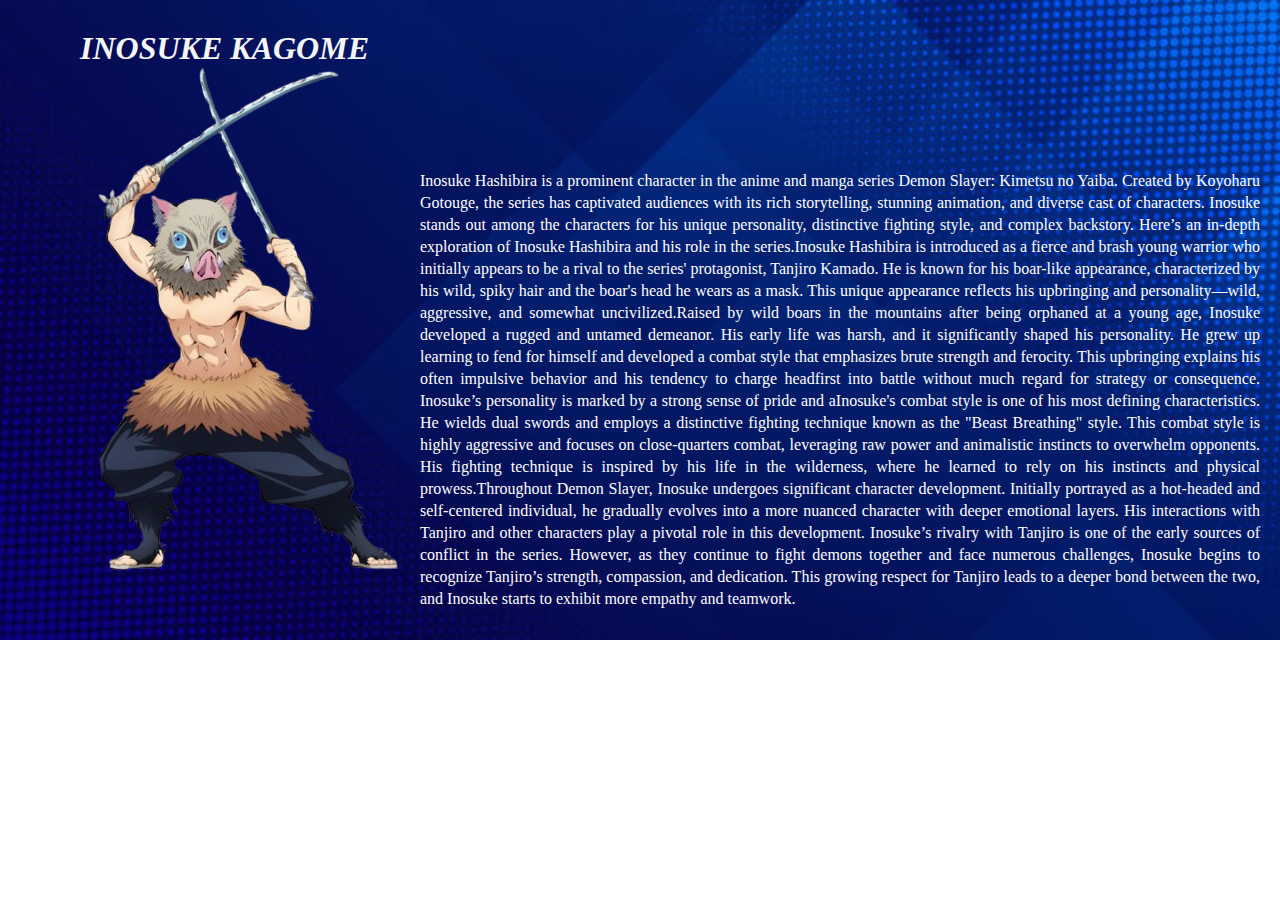
<file: inosuke.html>
<!DOCTYPE html>
<html lang="en">
<head>
    <meta charset="UTF-8">
    <meta name="viewport" content="width=device-width, initial-scale=1.0">
    <title>Document</title>
    <link rel="stylesheet" href="inosuke.css">
</head>
<body>
    <h1 style="color:whitesmoke;">INOSUKE KAGOME</h1>
    <div class="top">
    <img src="inosuke-removebg-preview.png" alt="">
    <p>
        Inosuke Hashibira is a prominent character in the anime and manga series Demon Slayer: Kimetsu no Yaiba. Created by Koyoharu Gotouge, the series has captivated audiences with its rich storytelling, stunning animation, and diverse cast of characters. Inosuke stands out among the characters for his unique personality, distinctive fighting style, and complex backstory. Here’s an in-depth exploration of Inosuke Hashibira and his role in the series.Inosuke Hashibira is introduced as a fierce and brash young warrior who initially appears to be a rival to the series' protagonist, Tanjiro Kamado. He is known for his boar-like appearance, characterized by his wild, spiky hair and the boar's head he wears as a mask. This unique appearance reflects his upbringing and personality—wild, aggressive, and somewhat uncivilized.Raised by wild boars in the mountains after being orphaned at a young age, Inosuke developed a rugged and untamed demeanor. His early life was harsh, and it significantly shaped his personality. He grew up learning to fend for himself and developed a combat style that emphasizes brute strength and ferocity. This upbringing explains his often impulsive behavior and his tendency to charge headfirst into battle without much regard for strategy or consequence.

        Inosuke’s personality is marked by a strong sense of pride and aInosuke's combat style is one of his most defining characteristics. He wields dual swords and employs a distinctive fighting technique known as the "Beast Breathing" style. This combat style is highly aggressive and focuses on close-quarters combat, leveraging raw power and animalistic instincts to overwhelm opponents. His fighting technique is inspired by his life in the wilderness, where he learned to rely on his instincts and physical prowess.Throughout Demon Slayer, Inosuke undergoes significant character development. Initially portrayed as a hot-headed and self-centered individual, he gradually evolves into a more nuanced character with deeper emotional layers. His interactions with Tanjiro and other characters play a pivotal role in this development.
        Inosuke’s rivalry with Tanjiro is one of the early sources of conflict in the series. However, as they continue to fight demons together and face numerous challenges, Inosuke begins to recognize Tanjiro’s strength, compassion, and dedication. This growing respect for Tanjiro leads to a deeper bond between the two, and Inosuke starts to exhibit more empathy and teamwork.






    </p>
    </div>
</body>
</html>
</file>
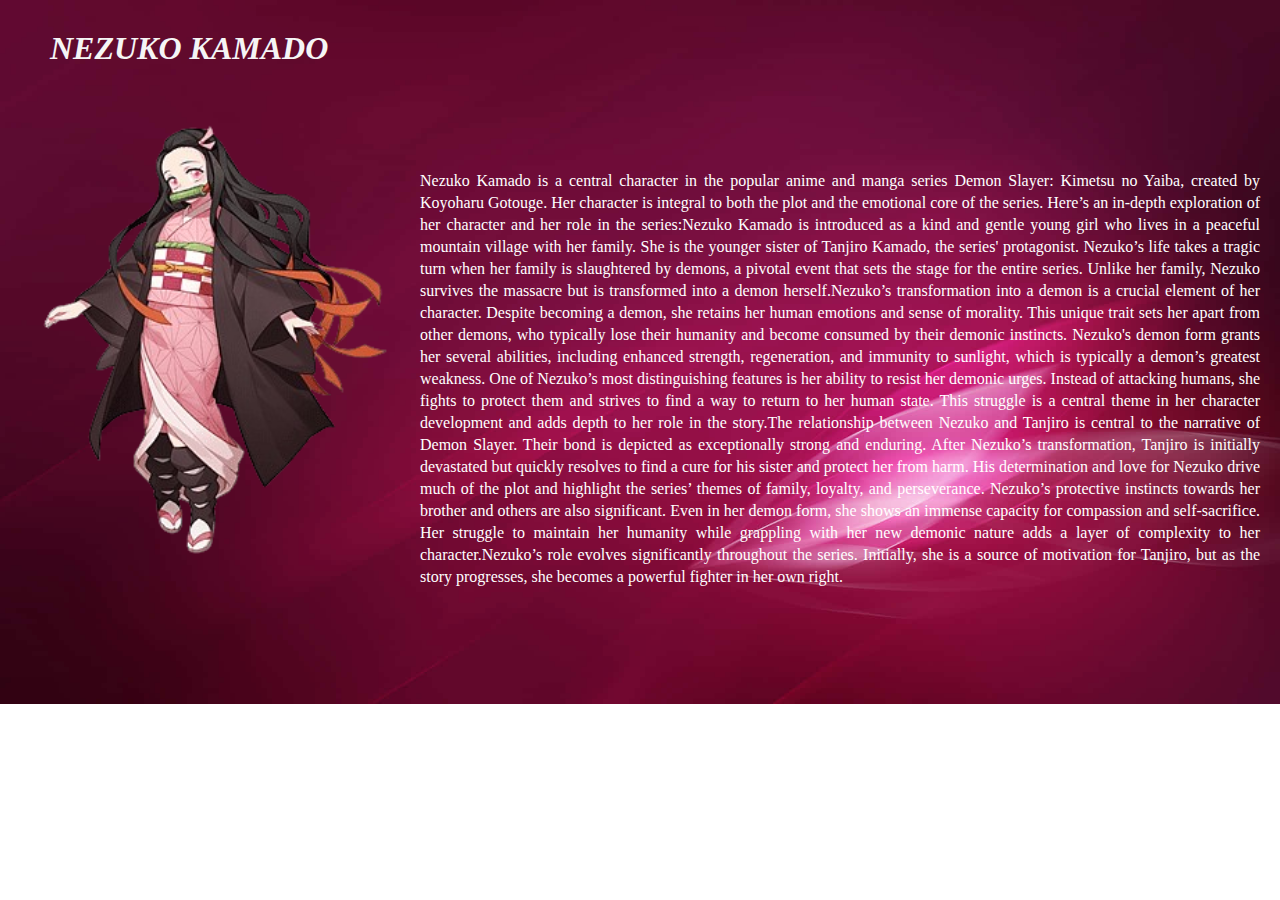
<file: nezuko.html>
<!DOCTYPE html>
<html lang="en">
<head>
    <meta charset="UTF-8">
    <meta name="viewport" content="width=device-width, initial-scale=1.0">
    <title>Document</title>
    <link rel="stylesheet" href="nezuko.css">
</head>
<body>
    <h1 style="color:whitesmoke;"> NEZUKO KAMADO </h1>
    <div class="top">
        <img src="./nezuko-removebg-preview.png" width="500px" height="500px" alt="">
        <p>
            Nezuko Kamado is a central character in the popular anime and manga series Demon Slayer: Kimetsu no Yaiba, created by Koyoharu Gotouge. Her character is integral to both the plot and the emotional core of the series. Here’s an in-depth exploration of her character and her role in the series:Nezuko Kamado is introduced as a kind and gentle young girl who lives in a peaceful mountain village with her family. She is the younger sister of Tanjiro Kamado, the series' protagonist. Nezuko’s life takes a tragic turn when her family is slaughtered by demons, a pivotal event that sets the stage for the entire series. Unlike her family, Nezuko survives the massacre but is transformed into a demon herself.Nezuko’s transformation into a demon is a crucial element of her character. Despite becoming a demon, she retains her human emotions and sense of morality. This unique trait sets her apart from other demons, who typically lose their humanity and become consumed by their demonic instincts. Nezuko's demon form grants her several abilities, including enhanced strength, regeneration, and immunity to sunlight, which is typically a demon’s greatest weakness.

            One of Nezuko’s most distinguishing features is her ability to resist her demonic urges. Instead of attacking humans, she fights to protect them and strives to find a way to return to her human state. This struggle is a central theme in her character development and adds depth to her role in the story.The relationship between Nezuko and Tanjiro is central to the narrative of Demon Slayer. Their bond is depicted as exceptionally strong and enduring. After Nezuko’s transformation, Tanjiro is initially devastated but quickly resolves to find a cure for his sister and protect her from harm. His determination and love for Nezuko drive much of the plot and highlight the series’ themes of family, loyalty, and perseverance.

            Nezuko’s protective instincts towards her brother and others are also significant. Even in her demon form, she shows an immense capacity for compassion and self-sacrifice. Her struggle to maintain her humanity while grappling with her new demonic nature adds a layer of complexity to her character.Nezuko’s role evolves significantly throughout the series. Initially, she is a source of motivation for Tanjiro, but as the story progresses, she becomes a powerful fighter in her own right.




        </p>
    </div>
</body>
</html>
</file>
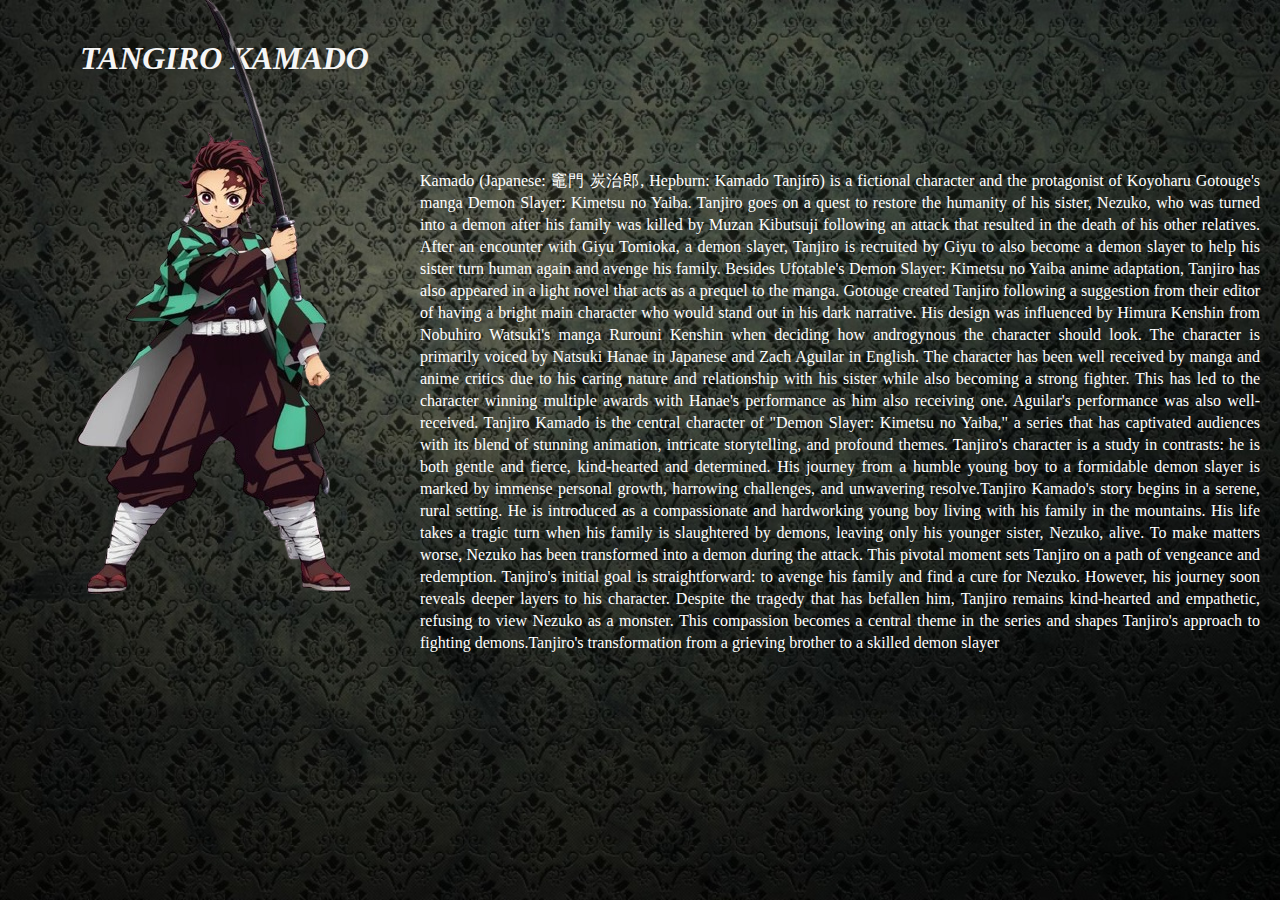
<file: tangiro.html>
<!DOCTYPE html>
<html lang="en">
<head>
    <meta charset="UTF-8">
    <meta name="viewport" content="width=device-width, initial-scale=1.0">
    <title>Document</title>
    <link rel="stylesheet" href="tangiro.css">
</head>
<body>
    <h1 style="color:whitesmoke;"> TANGIRO KAMADO </h1>
    <div class="top">
        <img src="./tangiro.jpeg-removebg-preview.png" alt="">
        <p> Kamado (Japanese: 竈門 炭治郎, Hepburn: Kamado Tanjirō) is a fictional character and the protagonist of Koyoharu Gotouge's manga Demon Slayer: Kimetsu no Yaiba. Tanjiro goes on a quest to restore the humanity of his sister, Nezuko, who was turned into a demon after his family was killed by Muzan Kibutsuji following an attack that resulted in the death of his other relatives. After an encounter with Giyu Tomioka, a demon slayer, Tanjiro is recruited by Giyu to also become a demon slayer to help his sister turn human again and avenge his family. Besides Ufotable's Demon Slayer: Kimetsu no Yaiba anime adaptation, Tanjiro has also appeared in a light novel that acts as a prequel to the manga.

            Gotouge created Tanjiro following a suggestion from their editor of having a bright main character who would stand out in his dark narrative. His design was influenced by Himura Kenshin from Nobuhiro Watsuki's manga Rurouni Kenshin when deciding how androgynous the character should look. The character is primarily voiced by Natsuki Hanae in Japanese and Zach Aguilar in English.
            
            The character has been well received by manga and anime critics due to his caring nature and relationship with his sister while also becoming a strong fighter. This has led to the character winning multiple awards with Hanae's performance as him also receiving one. Aguilar's performance was also well-received.
            Tanjiro Kamado is the central character of "Demon Slayer: Kimetsu no Yaiba," a series that has captivated audiences with its blend of stunning animation, intricate storytelling, and profound themes. Tanjiro's character is a study in contrasts: he is both gentle and fierce, kind-hearted and determined. His journey from a humble young boy to a formidable demon slayer is marked by immense personal growth, harrowing challenges, and unwavering resolve.Tanjiro Kamado's story begins in a serene, rural setting. He is introduced as a compassionate and hardworking young boy living with his family in the mountains. His life takes a tragic turn when his family is slaughtered by demons, leaving only his younger sister, Nezuko, alive. To make matters worse, Nezuko has been transformed into a demon during the attack. This pivotal moment sets Tanjiro on a path of vengeance and redemption.

            Tanjiro's initial goal is straightforward: to avenge his family and find a cure for Nezuko. However, his journey soon reveals deeper layers to his character. Despite the tragedy that has befallen him, Tanjiro remains kind-hearted and empathetic, refusing to view Nezuko as a monster. This compassion becomes a central theme in the series and shapes Tanjiro's approach to fighting demons.Tanjiro's transformation from a grieving brother to a skilled demon slayer
    </p>
    </div>
 
</body>
</html>
</file>
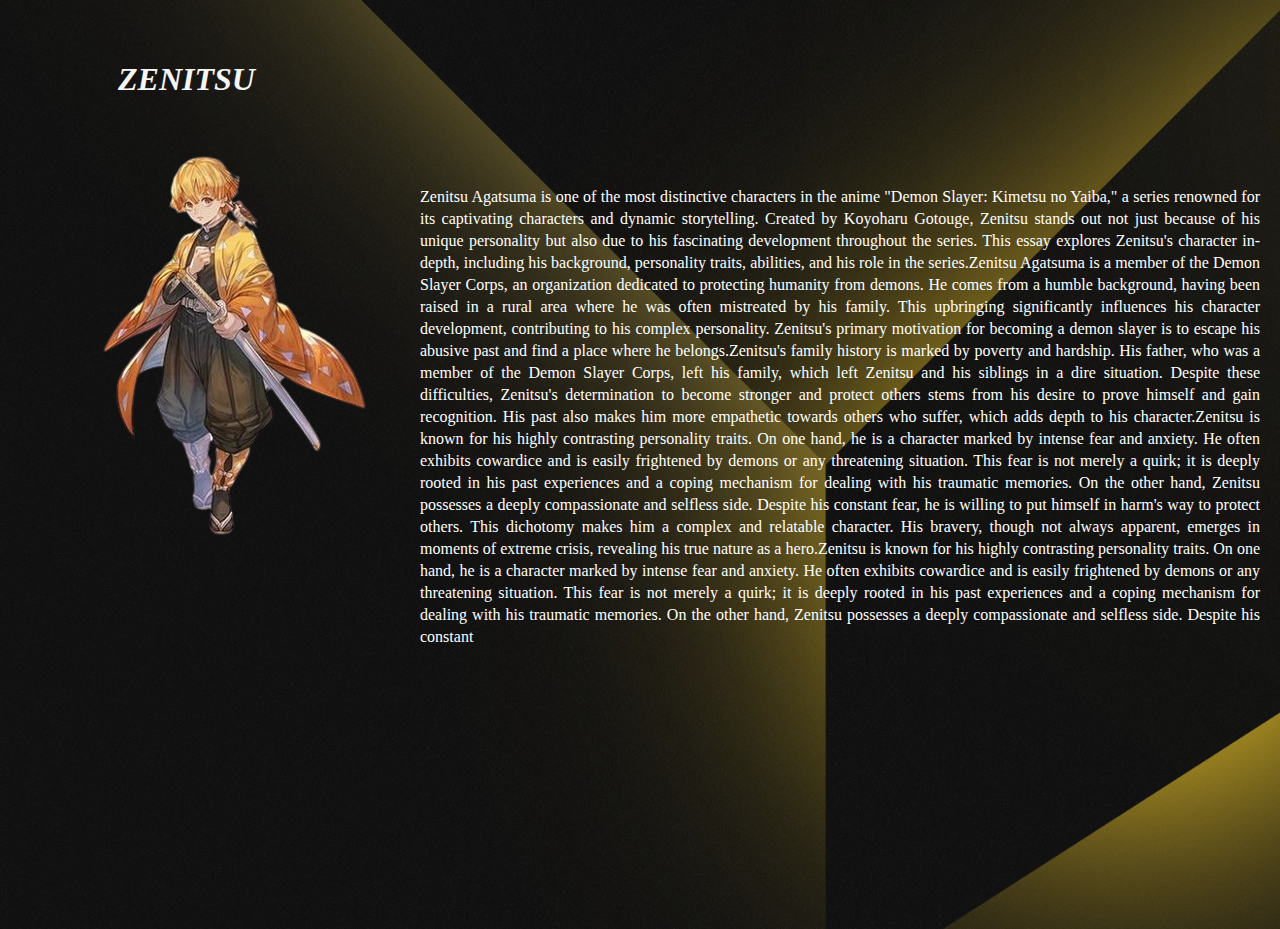
<file: zenitsu.html>
<!DOCTYPE html>
<html lang="en">
<head>
    <meta charset="UTF-8">
    <meta name="viewport" content="width=device-width, initial-scale=1.0">
    <title>Document</title>
    <link rel="stylesheet" href="zenitsu.css">
</head>
<body>

    <h1 style="color:whitesmoke;">ZENITSU</h1>
    <div class="top">
    <img src="./zenitsu-removebg-preview.png" alt="">
    
    <p> Zenitsu Agatsuma is one of the most distinctive characters in the anime "Demon Slayer: Kimetsu no Yaiba," a series renowned for its captivating characters and dynamic storytelling. Created by Koyoharu Gotouge, Zenitsu stands out not just because of his unique personality but also due to his fascinating development throughout the series. This essay explores Zenitsu's character in-depth, including his background, personality traits, abilities, and his role in the series.Zenitsu Agatsuma is a member of the Demon Slayer Corps, an organization dedicated to protecting humanity from demons. He comes from a humble background, having been raised in a rural area where he was often mistreated by his family. This upbringing significantly influences his character development, contributing to his complex personality. Zenitsu's primary motivation for becoming a demon slayer is to escape his abusive past and find a place where he belongs.Zenitsu's family history is marked by poverty and hardship. His father, who was a member of the Demon Slayer Corps, left his family, which left Zenitsu and his siblings in a dire situation. Despite these difficulties, Zenitsu's determination to become stronger and protect others stems from his desire to prove himself and gain recognition. His past also makes him more empathetic towards others who suffer, which adds depth to his character.Zenitsu is known for his highly contrasting personality traits. On one hand, he is a character marked by intense fear and anxiety. He often exhibits cowardice and is easily frightened by demons or any threatening situation. This fear is not merely a quirk; it is deeply rooted in his past experiences and a coping mechanism for dealing with his traumatic memories.

        On the other hand, Zenitsu possesses a deeply compassionate and selfless side. Despite his constant fear, he is willing to put himself in harm's way to protect others. This dichotomy makes him a complex and relatable character. His bravery, though not always apparent, emerges in moments of extreme crisis, revealing his true nature as a hero.Zenitsu is known for his highly contrasting personality traits. On one hand, he is a character marked by intense fear and anxiety. He often exhibits cowardice and is easily frightened by demons or any threatening situation. This fear is not merely a quirk; it is deeply rooted in his past experiences and a coping mechanism for dealing with his traumatic memories.

        On the other hand, Zenitsu possesses a deeply compassionate and selfless side. Despite his constant








    </p>
    </div>
</body>
</html>
</file>
<file: inosuke.css>
*{
    padding: 0;
    margin: 0;
}
body{
    background-image: url("./inosukebackground.jpg");
    background-repeat: no-repeat;
    background-size: cover;
}
h1{
    font-style: italic;
    position: relative;
    right: -80px;
    top: 30px;
}
img{
    display: flex;
    justify-content: left;
    position: relative;
    top: 30px;
}
p{
    color: white;
    position: absolute;
    top: 150px;
    left: 400px;
    padding: 20px;
    text-align: justify;
    line-height:22px;
}
</file>
<file: nezuko.css>
*{
    margin: 0;
    padding: 0;
}
body{
    background-image: url("./nezukobackground.jpg");
    background-repeat: no-repeat;
    background-size: cover;
}
h1{
    font-style: italic;
    position: relative;
    top: 30px;
    right: -50px;
}
img{
    display: flex;
    justify-content: left;
    position: relative;
    position: relative;
    top: 50px;
    right: 40px;
    
}
p{
    color: white;
    position: absolute;
    top: 150px;
    left: 400px;
    padding: 20px;
    text-align: justify;
    line-height:22px;
}
</file>
<file: tangiro.css>
*{
    padding: 0;
    margin: 0;
}
body{
    background-image: url("./tangirobackground.jpg");
    height: 100vh;
    width: 100%;
    background-repeat: no-repeat;
    background-size: cover;
    overflow:hidden;
}
h1{
    font-style: italic;
    position: relative;
    right: -80px;
    top: 40px;
}
img{
    display: flex;
    justify-content: left;
    position: relative;
    bottom: 40px;
}
p{
    color: white;
    position: absolute;
    top: 150px;
    left: 400px;
    padding: 20px;
    text-align: justify;
    line-height:22px;
}
</file>
<file: zenitsu.css>
body{
    background-image: url("./zenitsubackground.jpg");
    height: 100vh;
    width: 100%;
    background-repeat: no-repeat;
    background-size: cover;
    overflow:hidden;
}
h1{
    font-style: italic;
    position: relative;
    right: -110px;
    top: 40px;
}
img{
    display: flex;
    justify-content: left;
    position: relative;
    right: 70px;
    top: 30px;
}
p{
    color: white;
    position: absolute;
    top: 150px;
    left: 400px;
    padding: 20px;
    text-align: justify;
    line-height:22px;
}
</file>
